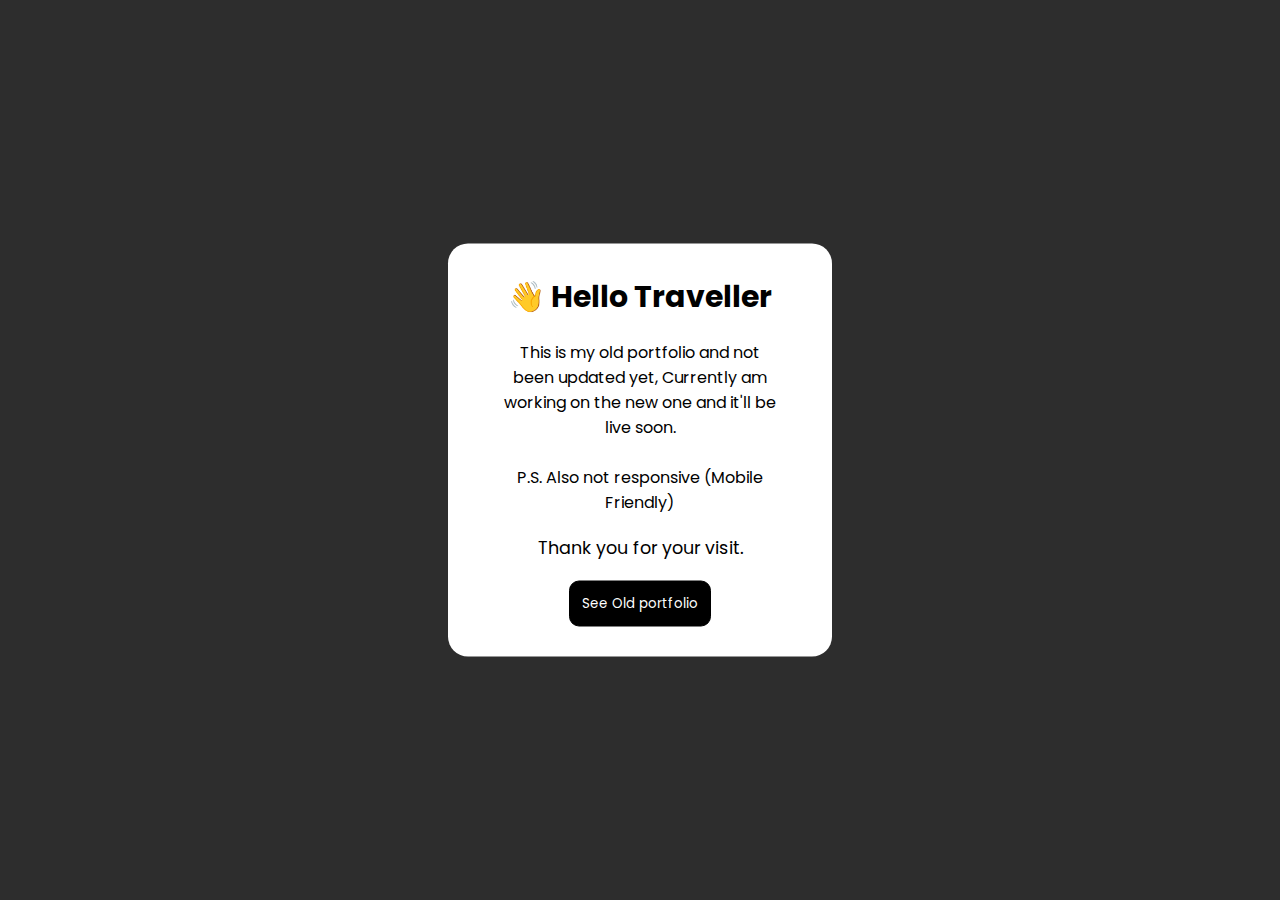
<file: index2.html>
<!DOCTYPE html>
<html lang="en">

<head>
  <meta charset="UTF-8">
  <meta http-equiv="X-UA-Compatible" content="IE=edge">
  <meta name="viewport" content="width=device-width, initial-scale=1.0">
  <title>ARUN KUMAR</title>
  <link rel="stylesheet" href="./styles/style.css">
  <link rel="stylesheet" href="https://cdnjs.cloudflare.com/ajax/libs/font-awesome/5.15.4/css/all.min.css"
    integrity="sha512-1ycn6IcaQQ40/MKBW2W4Rhis/DbILU74C1vSrLJxCq57o941Ym01SwNsOMqvEBFlcgUa6xLiPY/NS5R+E6ztJQ=="
    crossorigin="anonymous" referrerpolicy="no-referrer" />
</head>

<body class="main-content">
  <div class="dialouge" style="overflow: hidden;">
    <div class="box">
      <p>&#x1F44B; Hello Traveller</p>
      <p>This is my old portfolio and not been updated yet, Currently am working on the new one and it'll be live soon.
        <br /><br />P.S. Also not responsive (Mobile Friendly)
      </p>
      <p>Thank you for your visit.</p>
      <button onclick="closeDialouge()">See Old portfolio</button>
    </div>
  </div>
  <main>
    <div id="particle">
      <section class="section sec1 home active" id="home">
        <div class="home-content">
          <div class="left-content">
            <div class="shape"></div>
          </div>
          <div class="right-content">
            <h1 class="name">
              Hello, I'm <span>&lt;ARUN KUMAR/&gt;.</span><br>
              A learner, developer, freshee etc.
            </h1>
            <div class="resume-btn">
              <a href="#" class="btn-r">
                <span>Resume</span>
                <span><i class="fas fa-download"></i></span>
              </a>
            </div>
          </div>
        </div>
      </section>
    </div>
    <section class="section sec2 about" id="about">
      <div class="main-title">
        <h2> About <span>me</span><span class="bg-txt">About me</span></h2>
      </div>
      <div class="about-container">
        <div class="left-about">
          <!-- <h4>Information about me</h4> -->
          <p>
            Currently I am in my final year of MCA program, the Institue am getting my degree is IET LUCKNOW.<br>
            I am very reliable and resorceful person. <br>I believe coding is a fun task but it also can give you
            nightmares
            if you ever got bugs and best part of it that you will definitly get the bugs <span>&#128514</span>.
            I am a "curly brackets on the next line" type of person <span>&#128517;</span> and I like my codes to be
            clean.<br>
            to download my Resume to go main page.
          </p>
        </div>
        <div class="right-about">
          <div class="cards">
            <div class="card-text">
              <p class="large-text">1000+</p>
              <p class="small-text">Lines of Code</p>
            </div>
          </div>
          <div class="cards">
            <div class="card-text">
              <p class="large-text">5+</p>
              <p class="small-text">Projects</p>
            </div>
          </div>
          <div class="cards">
            <div class="card-text">
              <p class="large-text">3 Stars</p>
              <p class="small-text">on codechef</p>
            </div>
          </div>
          <div class="cards">
            <div class="card-text">
              <p class="large-text">2022</p>
              <p class="small-text">gate qualified</p>
            </div>
          </div>
        </div>
      </div>
      <h1 class="tl">TIME LINE</h1>
      <div class="timeline">
        <div class="timeline-item mar-3">
          <div class="timeline-icon">
            <i class="fas fa-briefcase"></i>
          </div>
          <p class="duration">2019 - 2022</p>
          <h2>Post Graduation</h2>
          <p>I am pursuing my PG from IET LUCKNOW with 8.31 cgpa.</p>
        </div>
        <div class="timeline-item mar-2">
          <div class="timeline-icon">
            <i class="fas fa-briefcase"></i>
          </div>
          <p class="duration">2016 - 2019</p>
          <h2>Graduation</h2>
          <p>I am a B.Sc graduate from siddhartha University with 60%.</p>
        </div>
        <div class="timeline-item mar-3">
          <div class="timeline-icon">
            <i class="fas fa-briefcase"></i>
          </div>
          <p class="duration">2015 - 2016</p>
          <h2>INTERMEDIATE</h2>
          <p>I have secured 84.8% in class XII from JAWAHAR NAVODAYA VIDYALAYA sant kabir nagar.</p>
        </div>
        <div class="timeline-item mar-2">
          <div class="timeline-icon">
            <i class="fas fa-briefcase"></i>
          </div>
          <p class="duration">2013 - 2014</p>
          <h2>HIGH SCHOOL</h2>
          <p>I have scored 9.8 CGPA in class X from JAWAHAR NAVODAYA VIDYALAYA sant kabir nagar.</p>
        </div>
      </div>
    </section>
    <section class="section sec3 skills" id="skills">
      <div class="main-title-2">
        <h2> Technical <span>Skills</span><span class="bg-txt">Technical skills</span></h2>
      </div>
      <div class="skills1">
        <div class="right-about-1">
          <div class="cards">
            <div class="card-text">
              <p class="large-text">Python</p>
            </div>
          </div>
          <div class="cards">
            <div class="card-text">
              <p class="large-text">C++</p>
            </div>
          </div>
          <div class="cards">
            <div class="card-text">
              <p class="large-text">GO</p>
            </div>
          </div>
          <div class="cards">
            <div class="card-text">
              <p class="large-text">Octave</p>
            </div>
          </div>
          <div class="cards">
            <div class="card-text">
              <p class="large-text">HTML5</p>
            </div>
          </div>
          <div class="cards">
            <div class="card-text">
              <p class="large-text">CSS3</p>
            </div>
          </div>
          <div class="cards">
            <div class="card-text">
              <p class="large-text">JavaScript</p>
            </div>
          </div>
          <div class="cards">
            <div class="card-text">
              <p class="large-text">Jupyter</p>
            </div>
          </div>
          <div class="cards">
            <div class="card-text">
              <p class="large-text">Node</p>
            </div>
          </div>
          <div class="cards">
            <div class="card-text">
              <p class="large-text">React</p>
            </div>
          </div>
          <div class="cards">
            <div class="card-text">
              <p class="large-text">ML
              </p>
            </div>
          </div>
          <div class="cards">
            <div class="card-text">
              <p class="large-text">Figma</p>
            </div>
          </div>
        </div>
      </div>
    </section>
    <section class="section sec4 projects" id="projects">
      <div class="main-title">
        <h2> <span>Projects</span><span class="bg-txt">Projects</span></h2>
      </div>
      <p class="proj-text">
        Here is some of my work that I've done previously.
      </p>
      <div class="projects1">
        <div class="projects-item">
          <div class="proj-img">
            <img src="./img/path.PNG" alt="" srcset="">
          </div>
          <div class="hover-item">
            <h3>sources</h3>
            <div class="icons">
              <a href="http://" class="icon" target="_blank">
                <i class="fab fa-github"></i>
              </a>
              <a href="http://" class="icon" target="_blank">
                <i class="fa fa-link"></i>
              </a>
              <!-- <a href="http://" class="icon" target="_blank">
                  <i class="fab fa-github"></i>
                </a> -->
            </div>
          </div>
        </div>
        <div class="projects-item">
          <div class="proj-img">
            <img src="./img/sort.PNG" alt="" srcset="">
          </div>
          <div class="hover-item">
            <h3>sources</h3>
            <div class="icons">
              <a href="http://" class="icon" target="_blank">
                <i class="fab fa-github"></i>
              </a>
              <a href="http://" class="icon" target="_blank">
                <i class="fa fa-link"></i>
              </a>
              <!-- <a href="http://" class="icon" target="_blank">
                  <i class="fab fa-github"></i>
                </a> -->
            </div>
          </div>
        </div>
        <div class="projects-item">
          <div class="proj-img">
            <img src="./img/front.PNG" alt="" srcset="">
          </div>
          <div class="hover-item">
            <h3>sources</h3>
            <div class="icons">
              <a href="http://" class="icon" target="_blank">
                <i class="fab fa-github"></i>
              </a>
              <a href="http://" class="icon" target="_blank">
                <i class="fa fa-link"></i>
              </a>
              <!-- <a href="http://" class="icon" target="_blank">
                  <i class="fab fa-github"></i>
                </a> -->
            </div>
          </div>
        </div>
        <div class="projects-item">
          <div class="proj-img">
            <img src="./img/ecom.PNG" alt="" srcset="">
          </div>
          <div class="hover-item">
            <h3>sources</h3>
            <div class="icons">
              <a href="http://" class="icon" target="_blank">
                <i class="fab fa-github"></i>
              </a>
              <a href="http://" class="icon" target="_blank">
                <i class="fa fa-link"></i>
              </a>
              <!-- <a href="http://" class="icon" target="_blank">
                  <i class="fab fa-github"></i>
                </a> -->
            </div>
          </div>
        </div>
        <div class="projects-item">
          <div class="proj-img">
            <img src="./img/dashb.PNG" alt="" srcset="">
          </div>
          <div class="hover-item">
            <h3>sources</h3>
            <div class="icons">
              <a href="http://" class="icon" target="_blank">
                <i class="fab fa-github"></i>
              </a>
              <a href="http://" class="icon" target="_blank">
                <i class="fa fa-link"></i>
              </a>
              <!-- <a href="http://" class="icon" target="_blank">
                  <i class="fab fa-github"></i>
                </a> -->
            </div>
          </div>
        </div>
      </div>
    </section>
    <section class="section sec5 contacts" id="contacts">
      <div class="main-title">
        <h2> <span>Contanct</span><span class="bg-txt">Contact</span></h2>
      </div>
      <div class="con">
        <div class="contact-container">
          <div class="img-container">
            <i class="fa fa-phone"></i>
          </div>
          <div class="link-container">
            <a href="">+91 8318726531</a>
          </div>
        </div>
        <div class="contact-container">
          <div class="img-container">
            <i class="fa fa-envelope"></i>
          </div>
          <div class="link-container">
            <a href="">0arunkumar14@gmail.com</a>
          </div>
        </div>
      </div>
    </section>
  </main>
  <div class="controls">
    <div class="control control-1 active-btn" data-id="home">
      <i class="fas fa-home"></i>
    </div>
    <div class="control control-2" data-id="about">
      <i class="fas fa-user"></i>
    </div>
    <div class="control control-3" data-id="skills">
      <i class="fas fa-briefcase"></i>
    </div>
    <div class="control control-4" data-id="projects">
      <i class="fas fa-newspaper"></i>
    </div>
    <div class="control control-5" data-id="contacts">
      <i class="fas fa-envelope-open"></i>
    </div>
  </div>
  <script src="./js/app.js"></script>


  <script src="./js/particle.min.js"></script>
  <script src="./js/particle.js"></script>
</body>

</html>
</file>
<file: styles/style.css>
@import url("https://fonts.googleapis.com/css2?family=Poppins:wght@400;500;600&display=swap");
* {
  margin: 0;
  padding: 0;
  box-sizing: border-box;
  list-style: none;
}

:root {
  --color-primary: #191d2b;
  --color-secondary: #EBD671;
  --color-white: #fff;
  --color-black: #000;
  --color-grey-0: #f8f8f8;
  --color-grey-1: #dbe1e8;
  --color-grey-2: #b2becd;
  --color-grey-3: #6c7983;
  --color-grey-4: #454e56;
  --color-grey-5: #2a2e35;
  --color-grey-6: #12181b;
  --br-sm-2: 14px;
  --box-shadow-1: 0 3px 15px rgba(0, 0, 0, .2);
}

body {
  background-color: var(--color-primary);
  font-family: "Poppins", sans-serif;
  font-size: 1.1rem;
  color: var(--color-white);
  transition: all 0.4s ease-in-out;
  overflow-x: hidden;
}

a {
  display: inline-block;
  text-decoration: none;
  color: inherit;
  font-family: inherit;
}

section {
  min-height: 100vh;
  width: 100%;
  position: absolute;
  left: 0;
  right: 0;
}

#particle {
  width: 100%;
  height: 99vh;
  position: absolute;
  left: 0;
  right: 0;
  z-index: 11;
}

.section {
  transform: translateY(-100%) scale(0);
  transition: all 0.4s ease-in-out;
}

.sec1 {
  display: none;
  transform: translateY(0) scale(1);
}

.sec2 {
  display: none;
  transform: translateY(0) scale(1);
  z-index: 1000;
}

.sec3 {
  display: none;
  transform: translateY(0) scale(1);
}

.sec4 {
  display: none;
  transform: translateY(0) scale(1);
  z-index: 1000;
}

.sec5 {
  display: none;
  transform: translateY(0) scale(1);
}

.active {
  display: block !important;
  animation: page 1s ease-in-out;
}
@keyframes page {
  0% {
    transform: translateY(-100%) scaleY(0);
  }
  100% {
    transform: translateY(0) scaleY(1);
  }
}

.dialouge {
  position: absolute;
  left: 0;
  top: 0;
  width: 100vw;
  height: 100vh;
  background-color: #2D2D2D;
  z-index: 9999999;
  transition: all 0.4s ease-in-out;
  overflow: hidden !important;
}
.dialouge .box {
  width: 30%;
  text-align: center;
  background-color: #fff;
  color: #000000;
  border-radius: 20px;
  padding: 30px 50px;
  position: absolute;
  left: 50%;
  top: 50%;
  transform: translate(-50%, -50%);
}
@media (max-width: 600px) {
  .dialouge .box {
    font-size: 8px;
    width: 90%;
  }
  .dialouge .box p:nth-child(3) {
    font-size: 16px;
  }
}
@media screen and (min-width: 600px) and (max-width: 800px) {
  .dialouge .box {
    width: 70%;
  }
}
@media screen and (min-width: 800px) and (max-width: 1000px) {
  .dialouge .box {
    width: 50%;
  }
}
@media screen and (min-width: 1000px) and (max-width: 1200px) {
  .dialouge .box {
    width: 40%;
  }
}
.dialouge .box p:nth-child(1) {
  font-size: 30px;
  font-weight: bold;
  margin-bottom: 20px;
}
.dialouge .box p:nth-child(2) {
  font-size: 16px;
  margin-bottom: 20px;
}
.dialouge .box button {
  margin-top: 20px;
  background: black;
  border: 1px solid black;
  padding: 12px;
  color: white;
  border-radius: 10px;
  font-family: "Poppins", sans-serif;
  cursor: pointer;
}

.controls {
  position: fixed;
  top: 50%;
  right: 3%;
  display: flex;
  flex-direction: column;
  transform: translateY(-50%);
  justify-content: center;
  align-items: center;
  z-index: 1000;
}
.controls .active-btn {
  background-color: var(--color-secondary) !important;
  transition: all 0.4s ease-in-out;
}
.controls .active-btn i {
  color: var(--color-grey-6) !important;
}
.controls .control {
  padding: 1rem;
  cursor: pointer;
  background-color: var(--color-grey-4);
  width: 55px;
  height: 55px;
  display: flex;
  border-radius: 50%;
  justify-content: center;
  align-items: center;
  margin: 0.7rem 0;
  box-shadow: var(--box-shadow-1);
}
.controls .control i {
  font-size: 1.2rem;
  color: var(--color-grey-0);
  pointer-events: none;
}

.home-content {
  display: grid;
  grid-template-columns: 0.5fr 1.2fr;
  height: 100vh;
  z-index: 100;
}
.home-content .left-content {
  position: relative;
}
.home-content .left-content .shape {
  width: 100%;
  height: 100%;
  position: absolute;
  left: 0;
  top: 0;
  background-color: var(--color-secondary);
  transition: all 0.4s ease-in-out;
  -webkit-clip-path: circle(69% at 0 0);
          clip-path: circle(69% at 0 0);
  z-index: -10;
}
.home-content .right-content {
  display: flex;
  flex-direction: column;
  justify-content: center;
  z-index: 1000000;
}
.home-content .right-content h1 {
  font-size: 2.5rem;
}
.home-content .right-content h1 span {
  font-size: 4rem;
  color: var(--color-secondary);
  font-weight: bold;
}

.resume-btn {
  border: 3px solid var(--color-secondary);
  width: -moz-fit-content;
  width: fit-content;
  padding: 0.8rem;
  margin-top: 1rem;
  position: relative;
  cursor: pointer;
  border-radius: 5px;
  overflow: hidden;
}
.resume-btn .fa-download {
  color: var(--color-secondary);
}
.resume-btn::before {
  content: "";
  position: absolute;
  left: 0;
  top: 0;
  left: 0;
  top: 0;
  transform: translateX(-100%);
  transition: all 0.4s ease-in-out;
  z-index: -1;
}
.resume-btn:hover {
  color: var(--color-black);
}
.resume-btn:hover::before {
  width: 100%;
  height: 100%;
  background-color: var(--color-secondary);
  transform: translateX(0);
}
.resume-btn:hover i {
  color: var(--color-black);
}

.main-title {
  text-align: center;
  margin-top: 3rem;
}
.main-title h2 {
  position: relative;
  text-transform: uppercase;
  font-size: 4rem;
  font-weight: 700;
}
.main-title h2 span {
  color: var(--color-secondary);
}
.main-title h2 .bg-txt {
  position: absolute;
  left: 50%;
  top: 50%;
  transform: translate(-50%, -50%);
  font-size: 6.3rem;
  font-weight: 800;
  color: var(--color-grey-5);
  z-index: -1;
}

.about-container {
  display: grid;
  grid-template-columns: repeat(2, 1fr);
  margin: 5rem 13rem;
}
.about-container .left-about {
  padding-right: 5rem;
  text-align: justify;
  text-justify: inter-word;
}
.about-container .left-about p {
  line-height: 2rem;
}

.right-about {
  display: grid;
  grid-template-columns: repeat(2, 1fr);
  grid-gap: 2rem;
}
.right-about .cards {
  border: 1px solid var(--color-grey-5);
  border-radius: 5px;
  transition: all 0.4s ease-in-out;
  box-shadow: 1px 4px 15px rgba(0, 0, 0, 0.1);
}
.right-about .cards:hover {
  cursor: default;
  transform: translateY(-5px);
  border: 1px solid var(--color-secondary);
  box-shadow: 1px 4px 15px rgba(0, 0, 0, 0.3);
}
.right-about .cards .card-text {
  padding: 1.5rem;
  display: flex;
  flex-direction: column;
  align-items: center;
}
.right-about .cards .card-text .large-text {
  font-size: 3rem;
  font-weight: 700;
  color: var(--color-secondary);
}

.tit {
  display: flex;
  justify-content: center;
  align-items: center;
}
.tit h1 {
  font-size: 2.5rem;
  color: var(--color-secondary);
}

.tl {
  text-align: center;
}

.mar-3 {
  margin-left: 1.5rem;
  padding-right: 3rem;
}

.mar-2 {
  margin-left: 7.5rem;
}

.timeline {
  display: grid;
  grid-template-columns: 1fr 1fr;
  grid-gap: 2rem;
  padding-bottom: 3rem;
  margin: 5rem 13rem;
}
.timeline .timeline-item {
  position: relative;
  padding-left: 3rem;
  border-left: 1px solid var(--color-grey-1);
}
.timeline .timeline-item .timeline-icon {
  position: absolute;
  left: -25px;
  top: 0;
  width: 50px;
  height: 50px;
  border-radius: 50%;
  background-color: var(--color-secondary);
  display: flex;
  justify-content: center;
  align-items: center;
}
.timeline .timeline-item .timeline-icon i {
  font-size: 1.3 rem;
  color: var(--color-black);
}
.timeline .timeline-item .duration {
  padding: 0.2rem 0.6rem;
  background-color: var(--color-grey-3);
  border-radius: 15px;
  display: inline-block;
  font-size: 0.8rem;
  font-weight: 500;
}

.main-title-2 {
  text-align: center;
  margin-top: 3rem;
}
.main-title-2 h2 {
  position: relative;
  text-transform: uppercase;
  font-size: 3rem;
  font-weight: 700;
}
.main-title-2 h2 span {
  color: var(--color-secondary);
}
.main-title-2 h2 .bg-txt {
  position: absolute;
  left: 50%;
  top: 50%;
  transform: translate(-50%, -50%);
  font-size: 4.5rem;
  font-weight: 800;
  color: var(--color-grey-5);
  z-index: -1;
}

.right-about-1 {
  display: grid;
  grid-template-columns: repeat(3, 1fr);
  grid-gap: 2rem;
}
.right-about-1 .cards {
  border: 1px solid var(--color-grey-5);
  border-radius: 5px;
  transition: all 0.4s ease-in-out;
  box-shadow: 1px 4px 15px rgba(0, 0, 0, 0.1);
}
.right-about-1 .cards:hover {
  cursor: default;
  transform: translateY(-5px);
  border: 1px solid var(--color-secondary);
  box-shadow: 1px 4px 15px rgba(0, 0, 0, 0.3);
}
.right-about-1 .cards .card-text {
  display: flex;
  flex-direction: column;
  align-items: center;
}
.right-about-1 .cards .card-text .large-text {
  font-size: 3rem;
  font-weight: 700;
  color: var(--color-secondary);
}

.skills1 {
  margin: 3rem 13rem;
}

.proj-text {
  text-align: center;
  margin: 3rem 0;
}

.projects1 {
  display: grid;
  grid-template-columns: repeat(3, 1fr);
  grid-gap: 2rem;
  margin: 0 13rem;
}
.projects1 .projects-item {
  position: relative;
}
.projects1 .projects-item img {
  width: 100%;
  height: 300px;
  -o-object-fit: cover;
     object-fit: cover;
  filter: sepia(80%);
  border-radius: 15px;
}
.projects1 .projects-item .hover-item {
  width: 100%;
  height: 100%;
  background-color: var(--color-secondary);
  position: absolute;
  left: 0;
  top: 0;
  display: flex;
  justify-content: center;
  align-items: center;
  flex-direction: column;
  border-radius: 15px;
  opacity: 0;
  transform: scale(0);
  transition: all 0.4s ease-in-out;
}
.projects1 .projects-item .hover-item h3 {
  font-size: 1.5rem;
  margin-bottom: 1.5rem;
  color: var(--color-black);
}
.projects1 .projects-item .hover-item .icons {
  display: flex;
  justify-content: center;
  align-items: center;
}
.projects1 .projects-item .hover-item .icons .icon {
  background-color: var(--color-primary);
  width: 50px;
  height: 50px;
  border-radius: 50%;
  display: flex;
  justify-content: center;
  align-items: center;
  margin: 0 1rem;
  cursor: pointer;
}
.projects1 .projects-item .hover-item .icons .icon i {
  font-size: 1.5rem;
}
.projects1 .projects-item .hover-item .icons .icon:hover {
  background-color: var(--color-grey-0);
}
.projects1 .projects-item .hover-item .icons .icon:hover i {
  color: var(--color-black);
}

.projects-item:hover .hover-item {
  transform: scale(1);
  opacity: 1;
}

.con {
  margin-top: 4rem;
}

.contact-container {
  display: grid;
  grid-template-columns: 0.1fr 4fr;
  margin: 1rem 15rem;
}
.contact-container .img-container {
  width: 70px;
  height: 70px;
  background-color: var(--color-secondary);
  display: flex;
  justify-content: center;
  align-items: center;
  margin-left: 12rem;
}
.contact-container .img-container i {
  font-size: 2rem;
  color: var(--color-black);
}
.contact-container .link-container {
  display: flex;
  justify-content: center;
  align-items: center;
  font-size: 2rem;
}

@media (max-width: 600px) {
  .box {
    font-size: 8px;
    width: 90%;
  }
}/*# sourceMappingURL=style.css.map */
</file>
